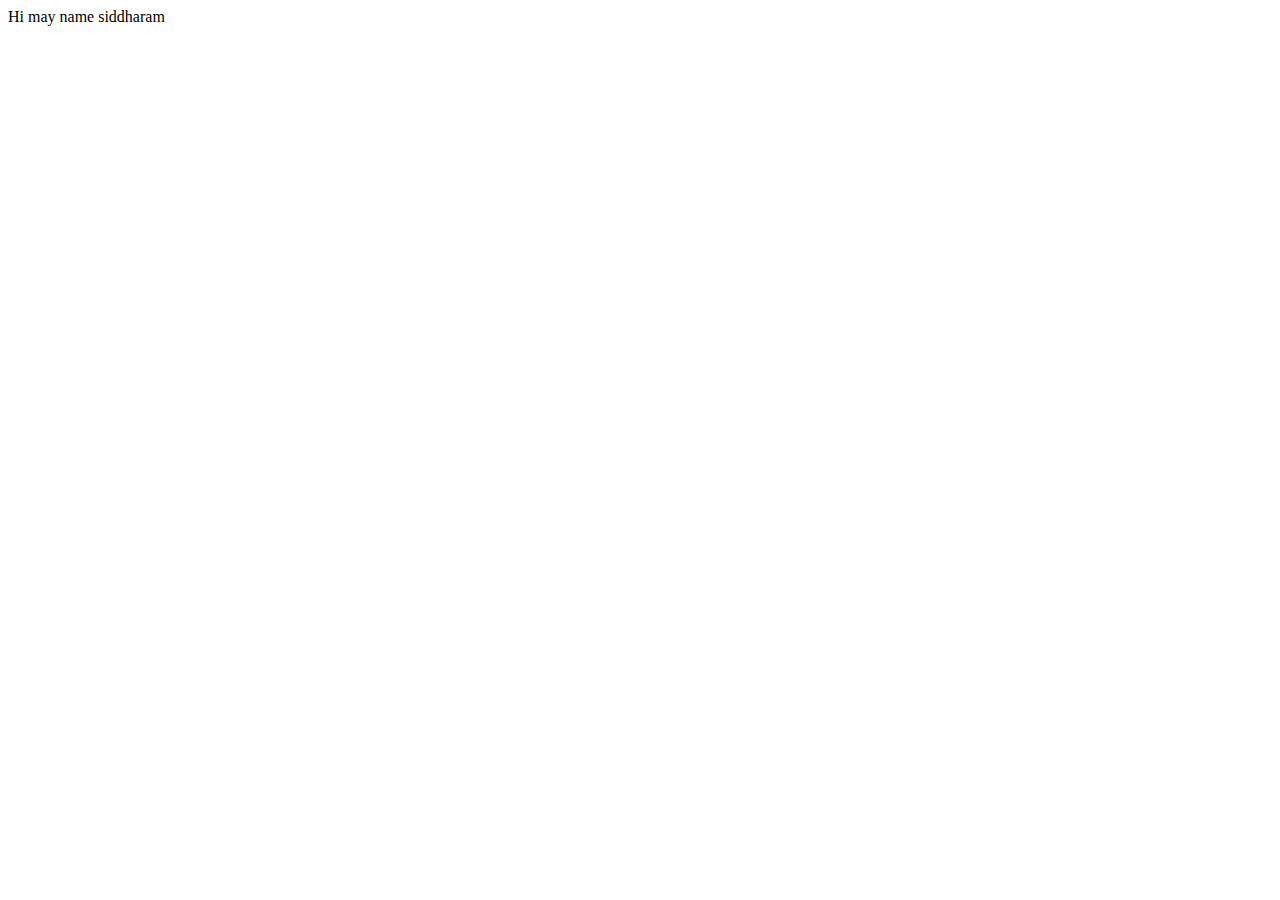
<file: index.html>
<!DOCTYPE html>
<html lang="en">
<head>
    <meta charset="UTF-8">
    <meta http-equiv="X-UA-Compatible" content="IE=edge">
    <meta name="viewport" content="width=device-width, initial-scale=1.0">
    <title>Document</title>
</head>
<body>
    <div>Hi may name siddharam</div>
</body>
</html>
</file>
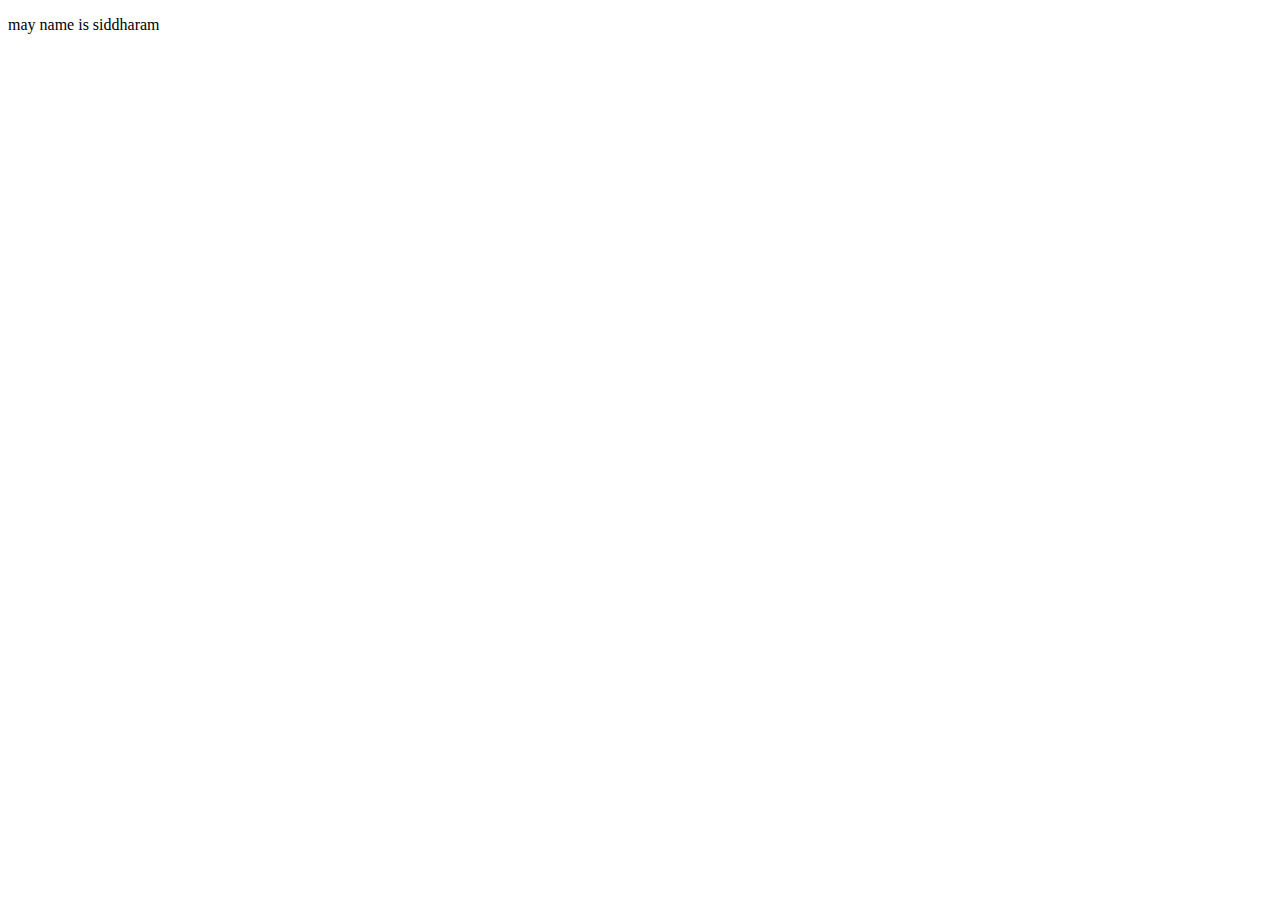
<file: bacic p/index.html>
<!DOCTYPE html>
<html lang="en">
<head>
    <meta charset="UTF-8">
    <meta http-equiv="X-UA-Compatible" content="IE=edge">
    <meta name="viewport" content="width=dz, initial-scale=1.0">
    <title>Document</title>
</head>
<body>
    <div><p>may name is  siddharam</p></div>
    <script>
        function audi(a,b){
    var a1=a;
    var a2=b
    return a=b
}
var ans= audi(10,38)
console.log(ans)
    </script>
    <script src="./index.js">

    </script>
</body>
</html>
</file>
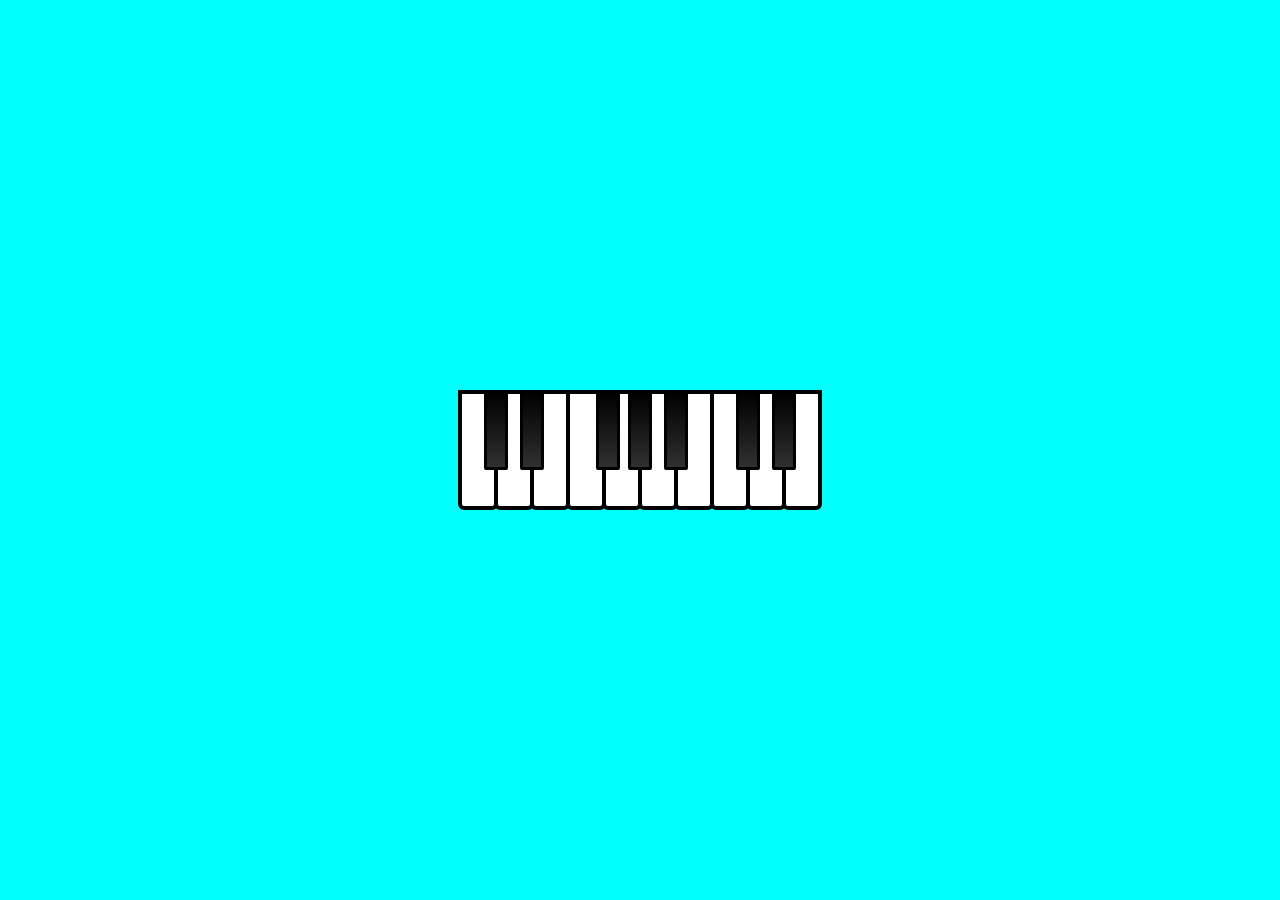
<file: piano/index.html>
<!DOCTYPE html>
<html lang="en">
<head>
    <meta charset="UTF-8">
    <meta http-equiv="X-UA-Compatible" content="IE=edge">
    <meta name="viewport" content="width=device-width, initial-scale=1.0">
    <title>Piano</title>
    <link rel="stylesheet" href="index.css">

</head>
<body>
    <div class="piano">
        <button class="white-key C4-key"></button>
        <button class="black-key Db4-key"></button>

        <button class="white-key D4-key"></button>
        <button class="black-key Eb4-key"></button>

        <button class="white-key E4-key"></button>
        <button class="white-key F4-key"></button>


        <button class="black-key Gb4-key"></button>
        <button class="white-key G4-key"></button>


        <button class="black-key Ab4-key"></button>
        <button class="white-key A4-key"></button>


        <button class="black-key Bb4-key"></button>
        <button class="white-key B4-key"></button>

        <button class="white-key C5-key"></button>
        <button class="black-key Db5-key"></button>

        <button class="white-key D5-key"></button>
        <button class="black-key Eb5-key"></button>

        <button class="white-key E5-key"></button>




    </div>
    <script src ="index.js"></script>
</body>
</html>
</file>
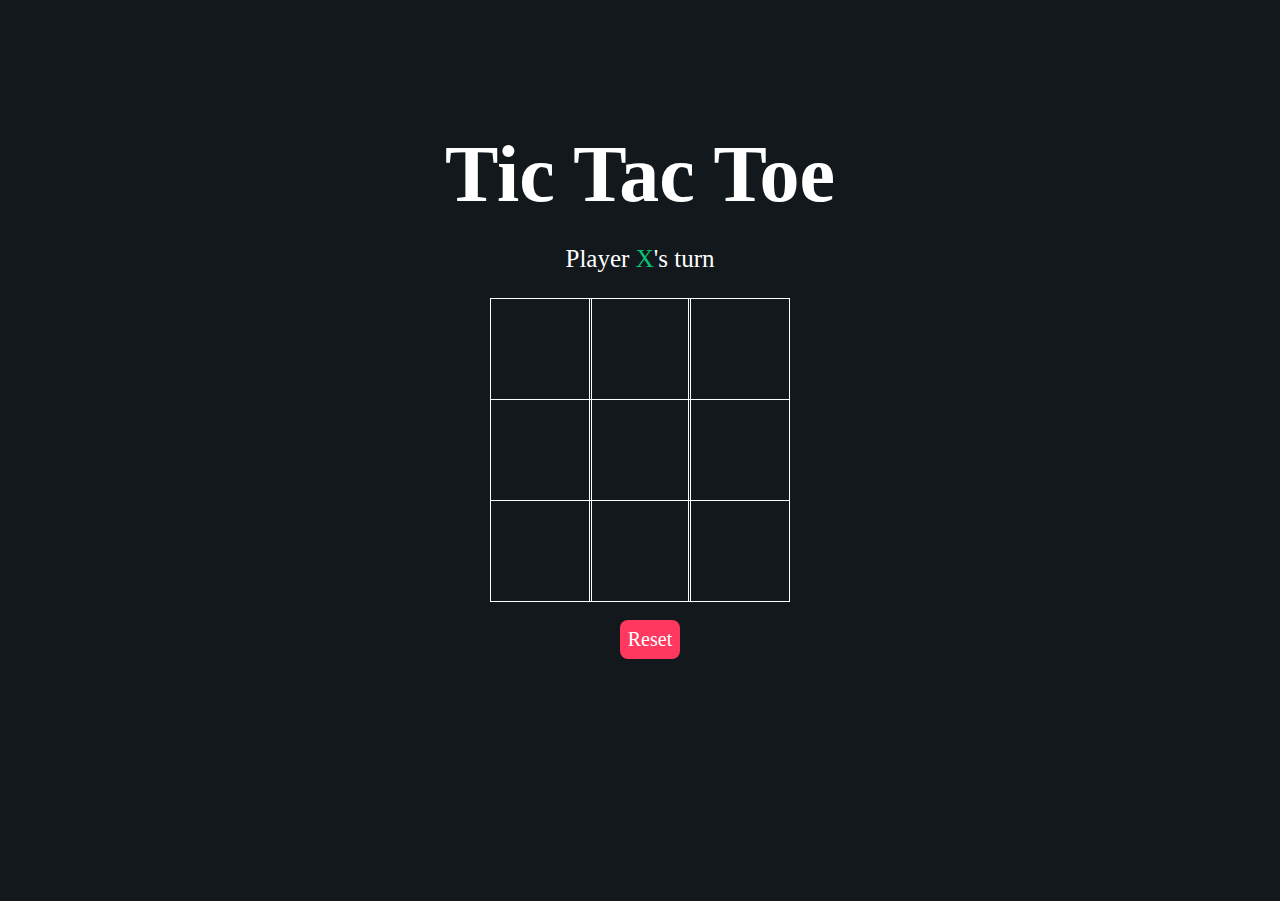
<file: bacic p/tic_tok_toy/index.html>
<!DOCTYPE html>
<html lang="en">
<head>
    <meta charset="UTF-8">
    <meta http-equiv="X-UA-Compatible" content="IE=edge">
    <meta name="viewport" content="width=device-width, initial-scale=1.0">
    <title>Tic Toc Toe</title>
    <link rel="stylesheet" href="./index.css">
</head>
<body>
    
    <main class="background">
        <section class="title">
            <h1>Tic Tac Toe</h1>
        </section>
        <section class="display">
            Player <span class="display-player playerX">X</span>'s turn
        </section>
        <section class="container">
            <div class="tile"></div>
            <div class="tile"></div>
            <div class="tile"></div>
            <div class="tile"></div>
            <div class="tile"></div>
            <div class="tile"></div>
            <div class="tile"></div>
            <div class="tile"></div>
            <div class="tile"></div>
        </section>
        <section class="display announcer hide"></section>
        <section class="controls">
            <button id="reset">Reset</button>
        </section>
    </main>
    <script src="./index.js"></script>
</body>
</html>
</file>
<file: piano/index.css>
html {
    height: 100vh;
}

body
{
    margin: 0;
    padding: 0;
    height: 100%;
    display: flex;
    justify-content: center;
    align-items: center;
    background-color: aqua;
    /* background-image: linear-gradient(#111d5e,#c70039); */
}
.piano
{
    display: flex;
    position: relative;
    margin-left: 4px;
}
.white-key 
{
    height: 120px;
    width: 40px;
    background-color: white;
    border: 4px solid black;
    border-radius: 0 0 6px 6px;
    margin-left: -4px;
    outline: none;
    cursor:pointer;
}

.white-key.active
{
    background-color: #C0C0C0;
}
.black-key 
{
    position: absolute;
    height: 80px;
    width: 24px;
    background-image: linear-gradient(#000000,#303030);
    border:3px solid black;
    border-radius: 0 0 2px 2px;
    outline: none;
    cursor: pointer;
}

.black-key.active
{
    background-image: linear-gradient(#000000,#101010);
}
.Db4-key 
{
   left:22px;
}
.Eb4-key 
{
   left:58px;
}
.Gb4-key 
{
   left:134px;
}
.Ab4-key 
{
   left:166px;
}
.Bb4-key 
{
   left:202px;
}
.Db5-key 
{
   left:274px;
}
.Eb5-key 
{
   left:310px;
}
</file>
<file: bacic p/tic_tok_toy/index.css>
* {
    padding: 0;
    margin: 0;
    font-family: 'Itim', cursive;
}

.background {
    background-color: #12181B;
    height: 100vh;
    padding-top: 1px;
}

.title {
    color: white;
    text-align: center;
    font-size: 40px;
    margin-top: 10%;
}

.display {
    color: white;
    font-size: 25px;
    text-align: center;
    margin-top: 1em;
    margin-bottom: 1em;
}

.hide {
    display: none;
}

.container {
    margin: 0 auto;
    display: grid;
    grid-template-columns: 33% 33% 33%;
    grid-template-rows: 33% 33% 33%;
    max-width: 300px;

}

.tile {
    border: 1px solid white;
    min-width: 100px;
    min-height: 100px;
    display: flex;
    justify-content: center;
    align-items: center;
    font-size: 50px;
    cursor: pointer;
}

.playerX {
    color: #09C372;
}

.playerO {
    color: #498AFB;
}

.controls {
    display: flex;
    flex-direction: row;
    justify-content: center;
    align-items: center;
    margin-top: 1em;
}

.controls button {
    color: white;
    padding: 8px;
    border-radius: 8px;
    border: none;
    font-size: 20px;
    margin-left: 1em;
    cursor: pointer;
}

.restart {
    background-color: #498AFB;
}

#reset {
    background-color: #FF3860;
}
</file>
